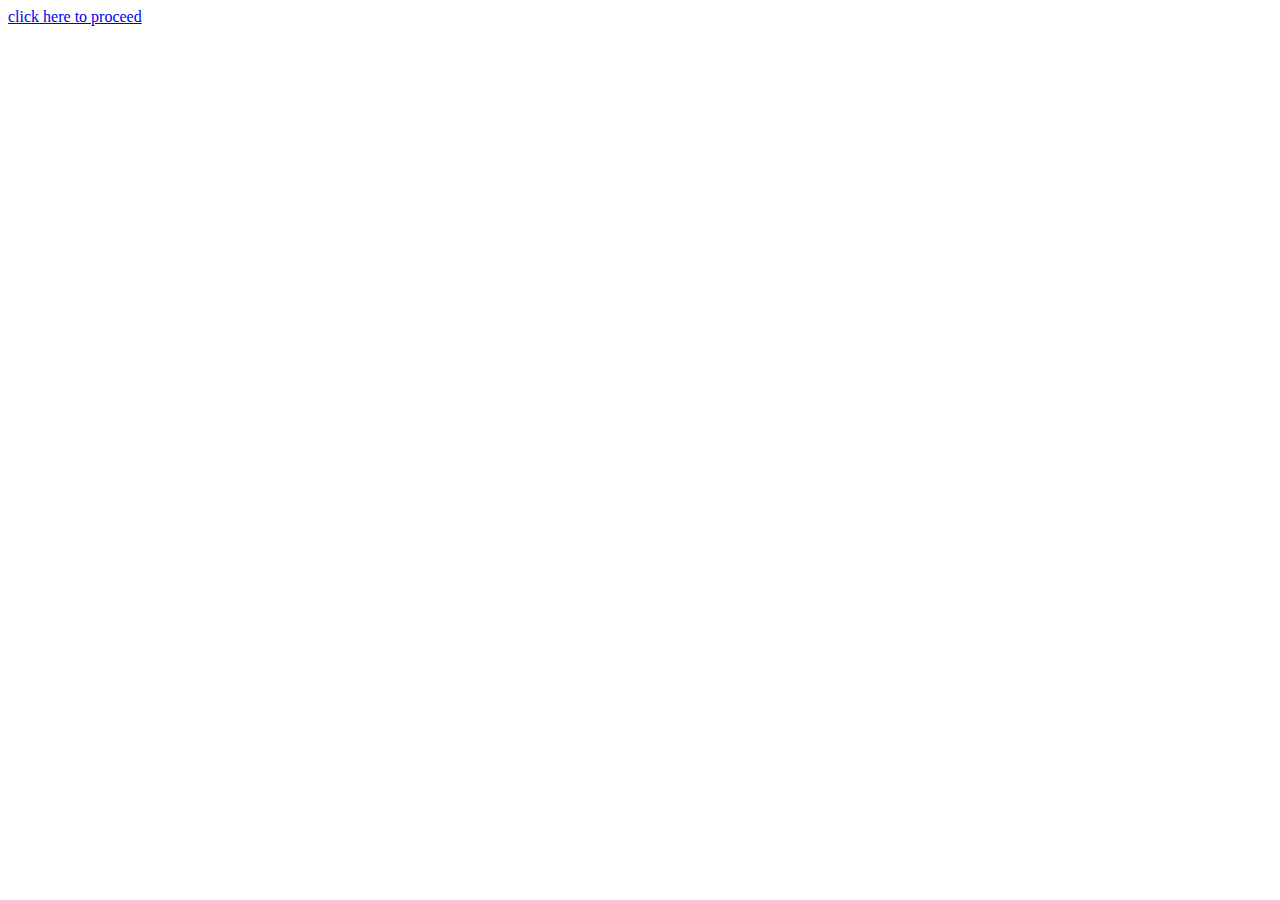
<file: index.html>
<!DOCTYPE html>
<html lang="en">

<head>
    <meta charset="UTF-8">
    <meta name="viewport" content="width=device-width, initial-scale=1.0">
    <title>Document</title>
</head>

<body>
    <a href="./Navbar.html"> click here to proceed</a>
</body>
</html>
</file>
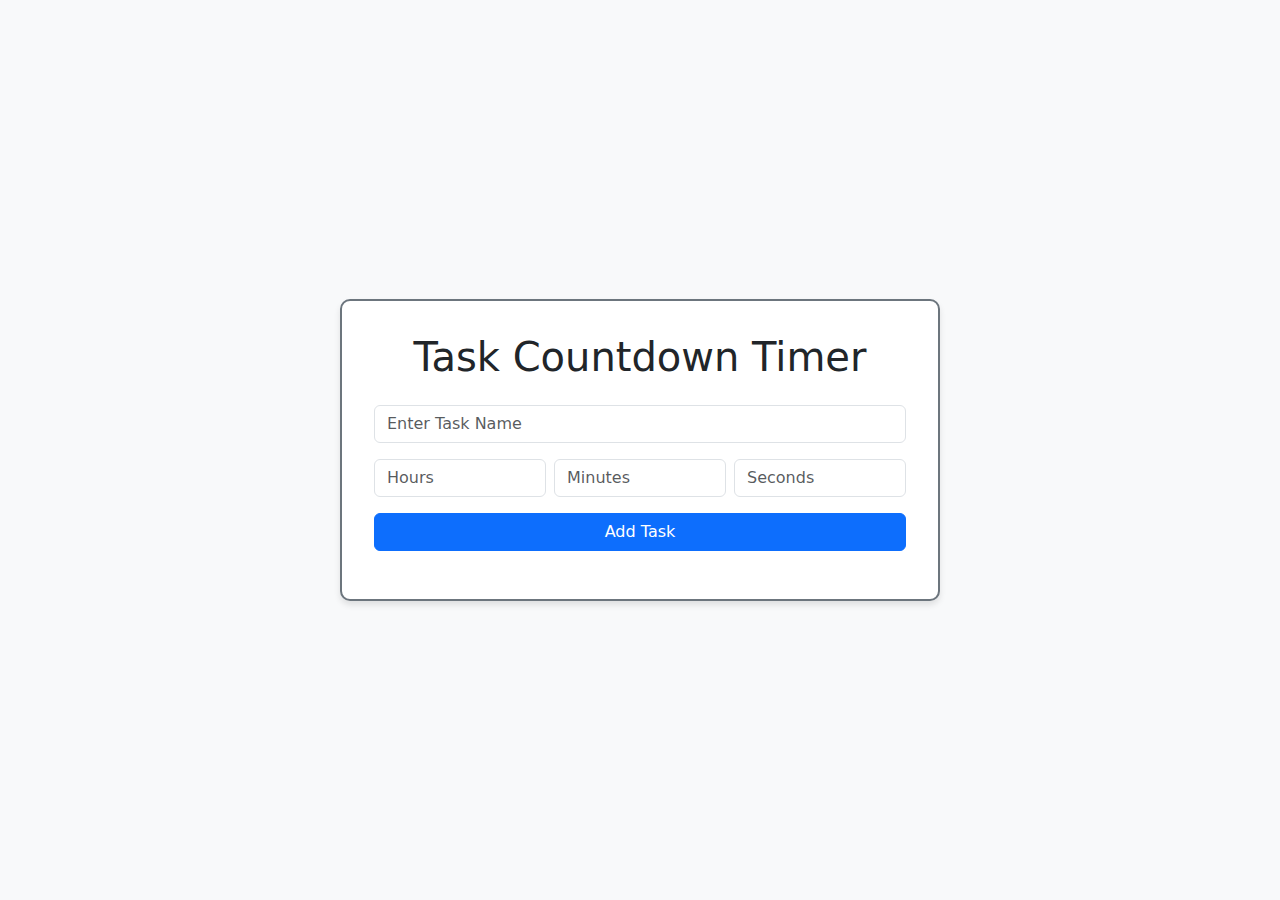
<file: Prodomo.html>
<!DOCTYPE html>
<html lang="en">
<head>
    <meta charset="UTF-8">
    <meta name="viewport" content="width=device-width, initial-scale=1.0">
    <title>Task Countdown Timer</title>
    <link href="https://cdn.jsdelivr.net/npm/bootstrap@5.3.0/dist/css/bootstrap.min.css" rel="stylesheet">
    <link rel="stylesheet" href="prodomo.css">
</head>
<body>
<div class="task-timer">
    <h1 class="mb-4 text-center">Task Countdown Timer</h1>
    <form id="taskForm" class="mb-3">
        <div class="mb-3">
            <input type="text" id="taskName" class="form-control" placeholder="Enter Task Name" required>
        </div>
        <div class="mb-3 row g-2">
            <div class="col">
                <input type="number" id="hours" class="form-control" placeholder="Hours" min="0" required>
            </div>
            <div class="col">
                <input type="number" id="minutes" class="form-control" placeholder="Minutes" min="0" max="59" required>
            </div>
            <div class="col">
                <input type="number" id="seconds" class="form-control" placeholder="Seconds" min="0" max="59" required>
            </div>
        </div>
        <button type="submit" class="btn btn-primary w-100">Add Task</button>
    </form>
    <ul id="taskList" class="list-group">
    </ul>
</div>
<script src="prodomo.js" ></script>
<script src="https://cdn.jsdelivr.net/npm/bootstrap@5.3.0/dist/js/bootstrap.bundle.min.js"></script>
</body>
</html>
</file>
<file: prodomo.css>
body {
    display: flex;
    justify-content: center;
    align-items: center;
    height: 100vh;
    background-color: #f8f9fa;
}
.task-timer {
    max-width: 600px;
    width: 100%;
    padding: 2rem;
    border: 2px solid #6c757d;
    border-radius: 10px;
    background-color: white;
    box-shadow: 0 4px 6px rgba(0, 0, 0, 0.1);
}
.task {
    margin-bottom: 1rem;
}
.time {
    font-size: 2rem;
    font-weight: bold;
}
</file>
